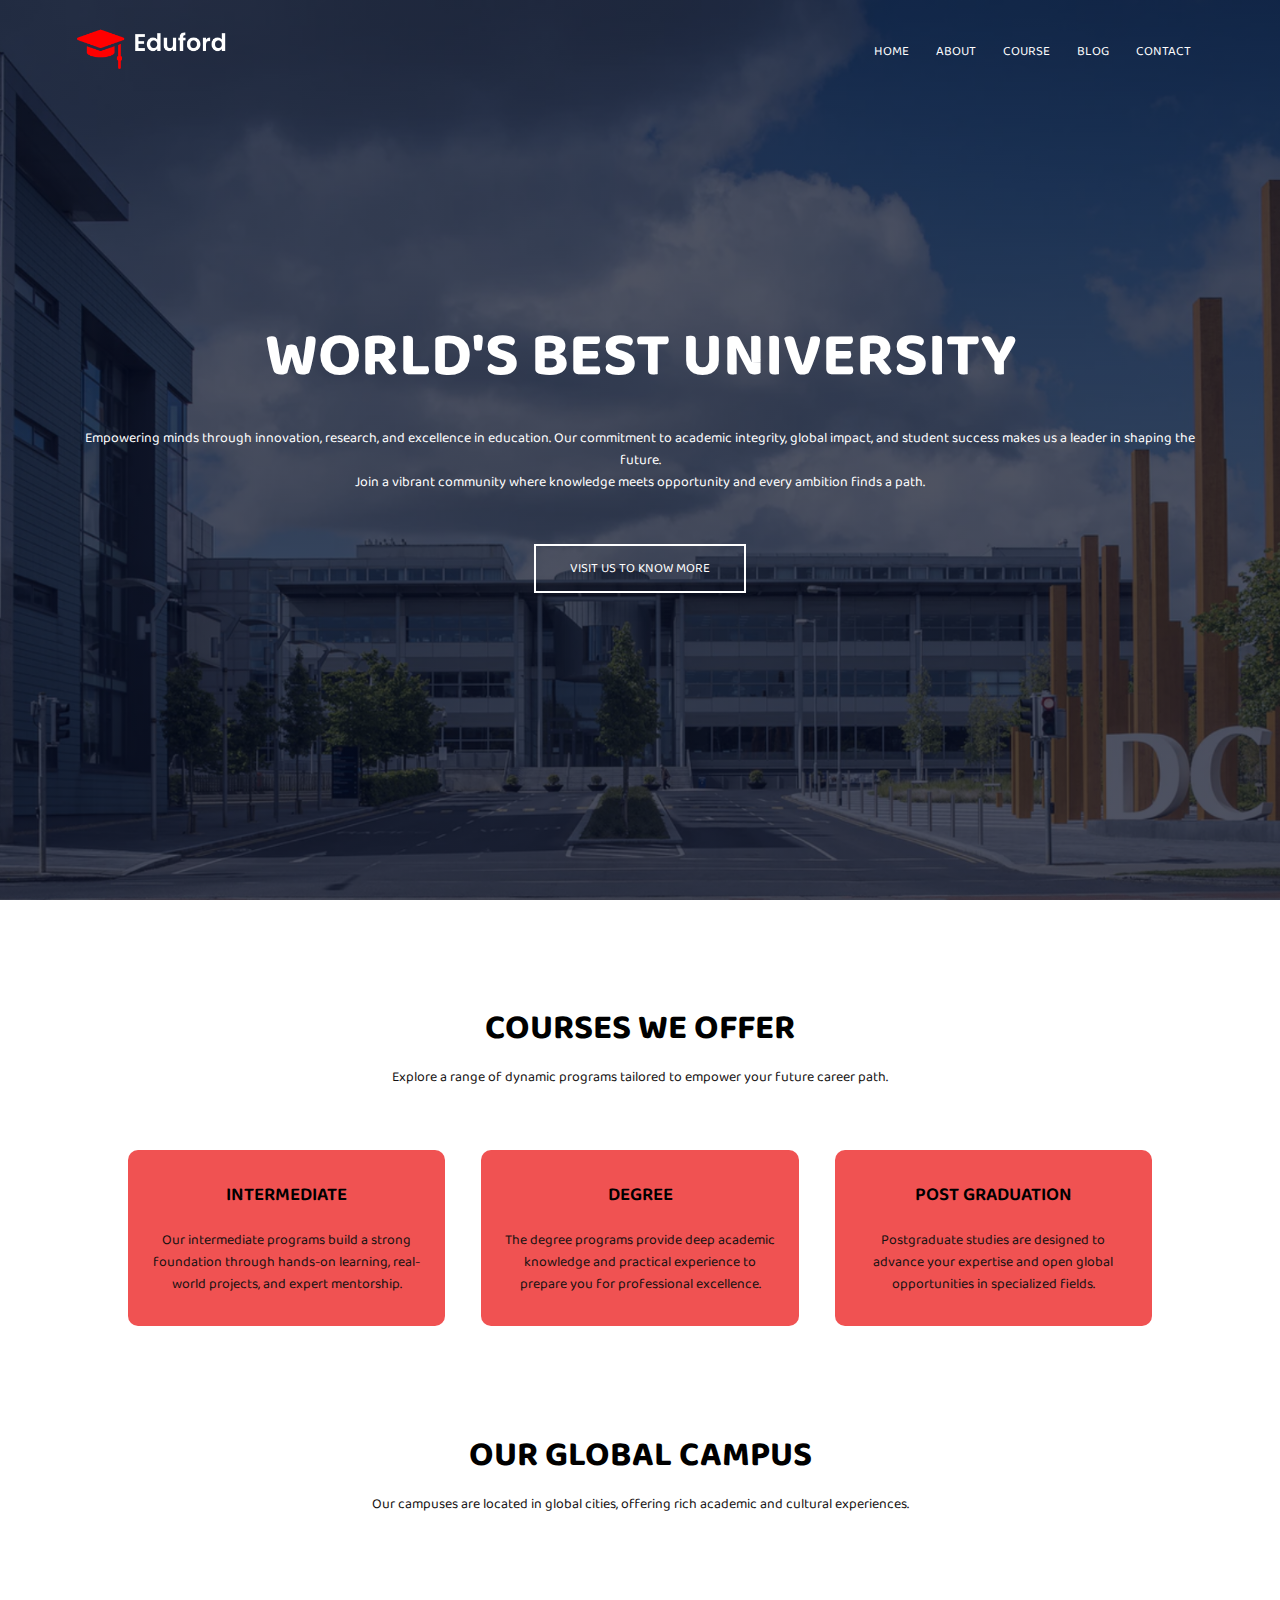
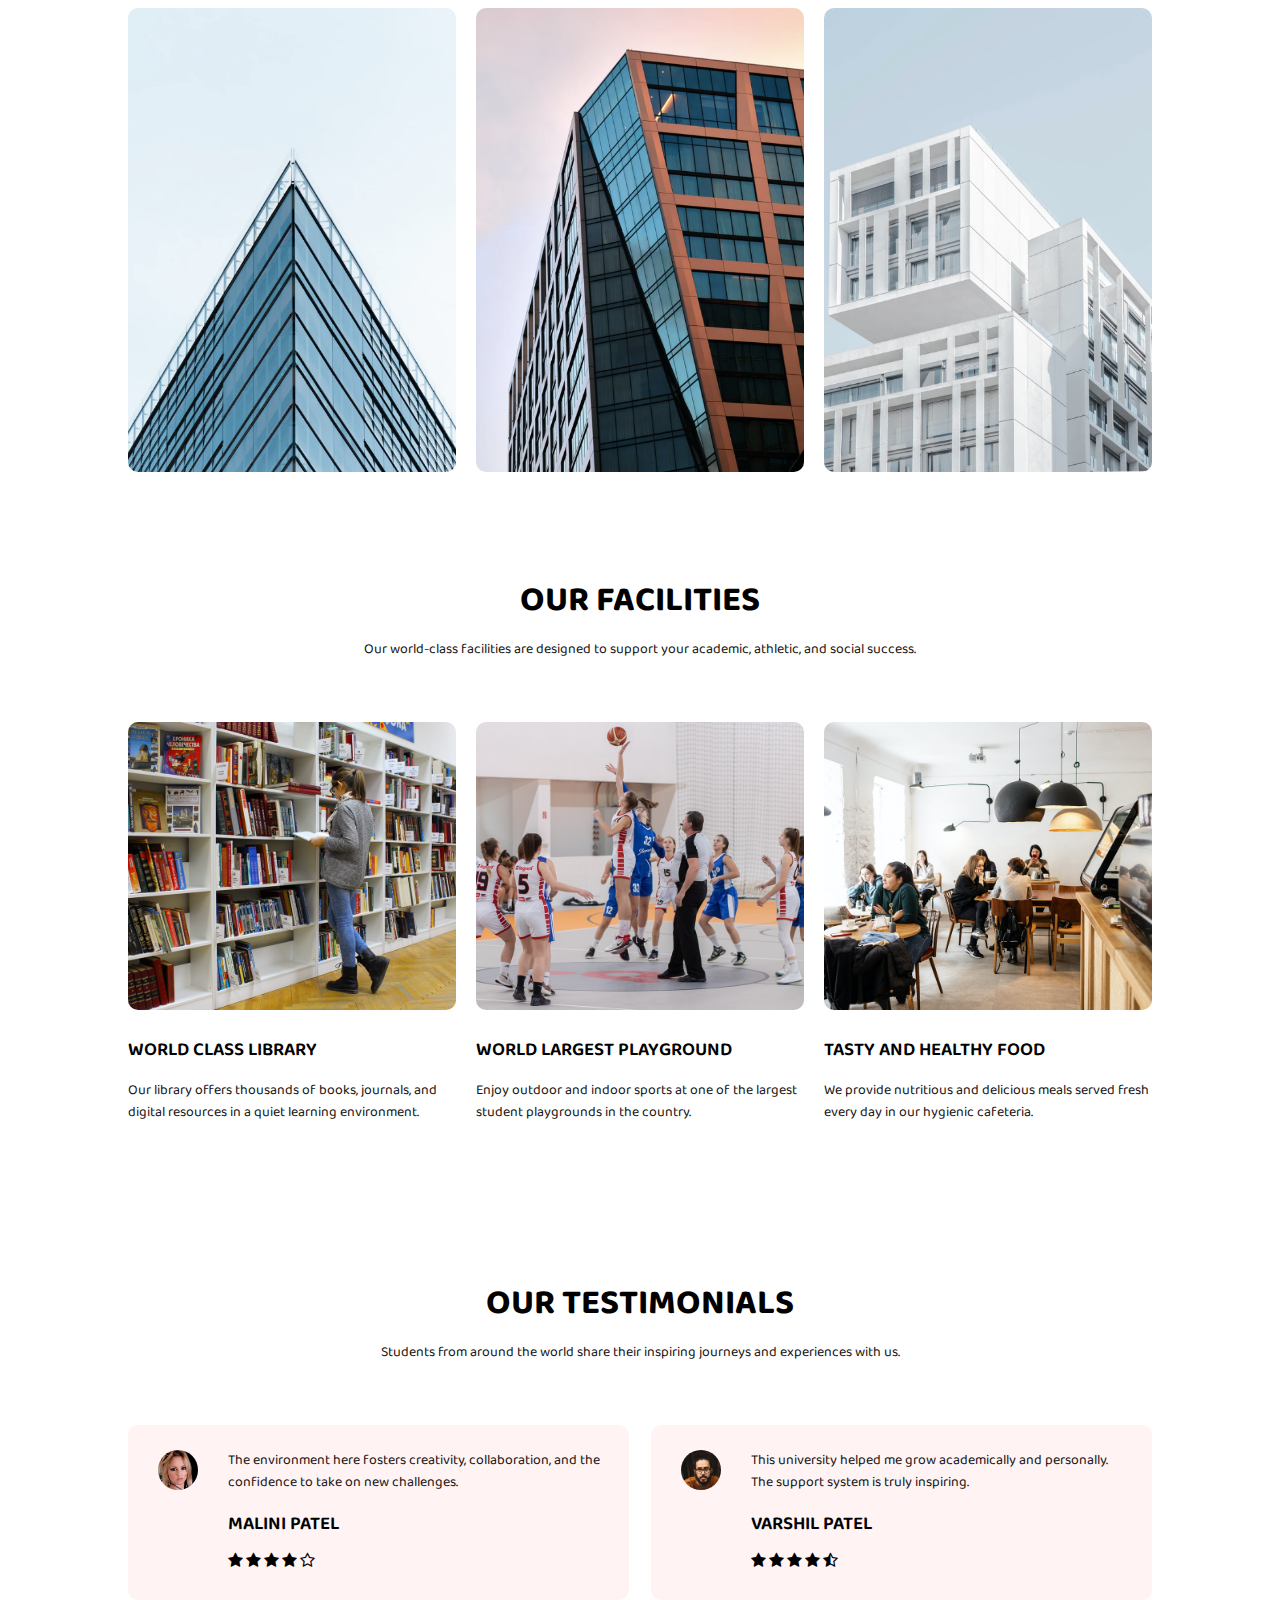
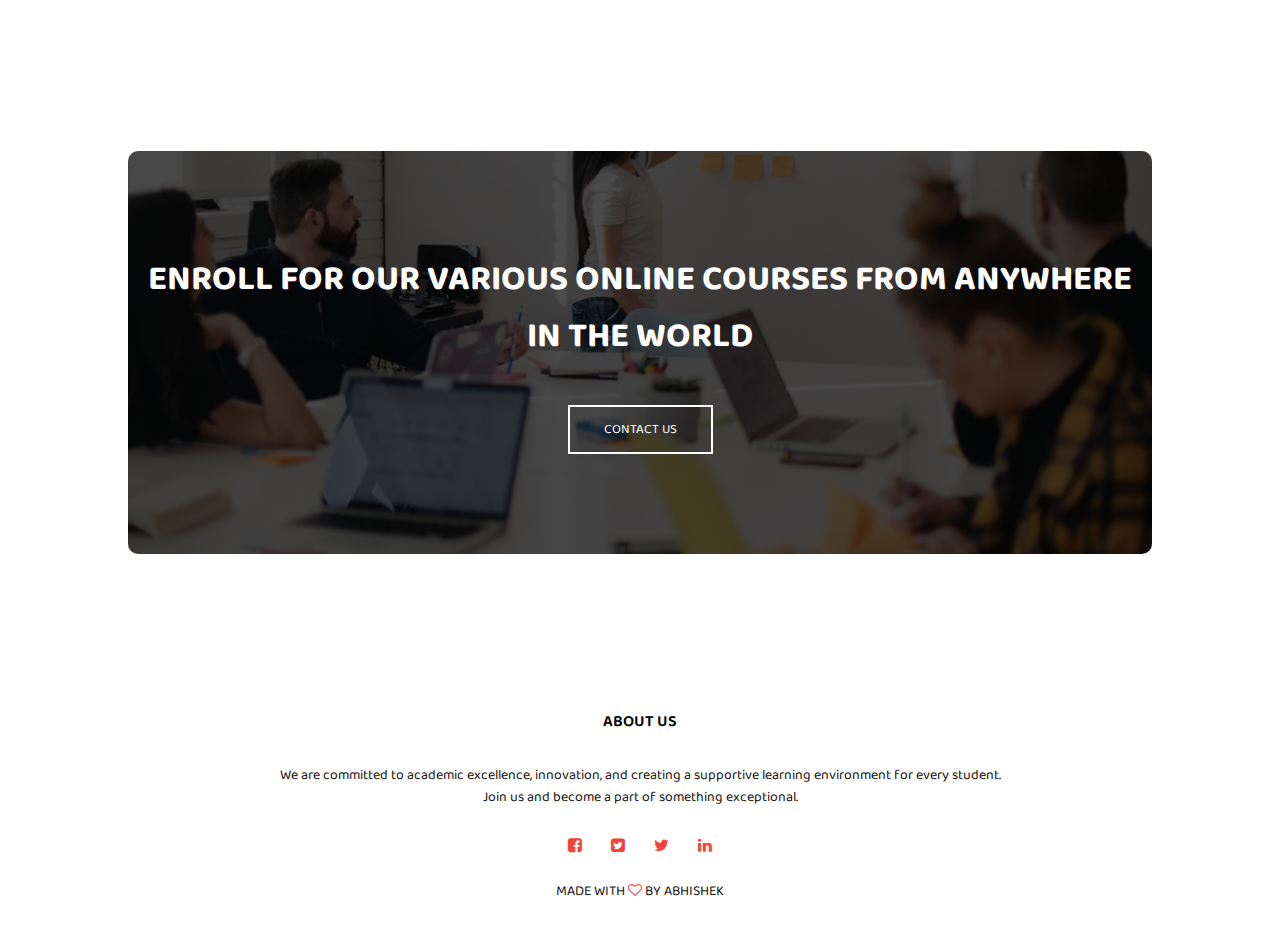
<file: abhi1st/index.html>
<!DOCTYPE html>
<html lang="en">

<head>
    <meta charset="UTF-8">
    <meta http-equiv="X-UA-Compatible" content="IE=edge">
    <meta name="viewport" content="width=device-width, initial-scale=1.0">
    <title>UNIVERSITY</title>
    <link rel="stylesheet" href="style.css">
    <!-- this is to add font style -->
    <link rel="preconnect" href="https://fonts.googleapis.com">
    <link rel="preconnect" href="https://fonts.gstatic.com" crossorigin>
    <link href="https://fonts.googleapis.com/css2?family=Baloo+Bhai+2&display=swap" rel="stylesheet">
    <!-- this is to add different icons like stars -->
    <link rel="stylesheet" href="https://stackpath.bootstrapcdn.com/font-awesome/4.7.0/css/font-awesome.min.css">
</head>

<body>
    <section class="header">
        <nav>
            <a href="index.html" alt="logo"><img src="images/logo.png" alt="logo"></a>
            <div class="nav-links" id="navLinks">
                <i class="fa fa-times" onclick="hideMenu"></i>
                <ul>
                    <li><a href="index.html">HOME</a></li>
                    <li><a href="about.html">ABOUT</a></li>
                    <li><a href="course.html">COURSE</a></li>
                    <li><a href="blog.html">BLOG</a></li>
                    <li><a href="contact.html">CONTACT</a></li>
                </ul>
            </div>
            <i class="fa fa-arrow-left" onclick="showMenu"></i>
        </nav>

        <div class="text-box">
            <h1>WORLD'S BEST UNIVERSITY</h1>
            <p>Empowering minds through innovation, research, and excellence in education. Our commitment to academic integrity, global impact, and student success makes us a leader in shaping the future. <br> Join a vibrant community where knowledge meets opportunity and every ambition finds a path.</p>
            <a href="" class="herobtn">VISIT US TO KNOW MORE</a>
        </div>
    </section>

    <!-- courses -->
    <section class="course">
        <h1>COURSES WE OFFER</h1>
        <p>Explore a range of dynamic programs tailored to empower your future career path.</p>

        <div class="row">
            <div class="course-col">
                <h3>INTERMEDIATE</h3>
                <p>Our intermediate programs build a strong foundation through hands-on learning, real-world projects, and expert mentorship.</p>
            </div>
            <div class="course-col">
                <h3>DEGREE</h3>
                <p>The degree programs provide deep academic knowledge and practical experience to prepare you for professional excellence.</p>
            </div>
            <div class="course-col">
                <h3>POST GRADUATION</h3>
                <p>Postgraduate studies are designed to advance your expertise and open global opportunities in specialized fields.</p>
            </div>
        </div>
    </section>

    <!-- CAMPUS -->
    <section class="campus">
        <h1>OUR GLOBAL CAMPUS</h1>
        <p>Our campuses are located in global cities, offering rich academic and cultural experiences.</p>

        <div class="row">
            <div class="campus-col">
                <img src="images/london.png" alt="LONDON">
                <div class="layer">
                    <h3>LONDON</h3>
                </div>
            </div>
            <div class="campus-col">
                <img src="images/newyork.png" alt="NEW YORK">
                <div class="layer">
                    <h3>NEW YORK</h3>
                </div>
            </div>
            <div class="campus-col">
                <img src="images/washington.png" alt="WASHINGTON">
                <div class="layer">
                    <h3>WASHINGTON</h3>
                </div>
            </div>
        </div>
    </section>

    <!-- FACILITIES -->
    <section class="facilities">
        <h1>OUR FACILITIES</h1>
        <p>Our world-class facilities are designed to support your academic, athletic, and social success.</p>

        <div class="row">
            <div class="facilities-col">
                <img src="images/library.png" alt="">
                <h3>WORLD CLASS LIBRARY</h3>
                <p>Our library offers thousands of books, journals, and digital resources in a quiet learning environment.</p>
            </div>
            <div class="facilities-col">
                <img src="images/basketball.png" alt="">
                <h3>WORLD LARGEST PLAYGROUND</h3>
                <p>Enjoy outdoor and indoor sports at one of the largest student playgrounds in the country.</p>
            </div>
            <div class="facilities-col">
                <img src="images/cafeteria.png" alt="">
                <h3>TASTY AND HEALTHY FOOD</h3>
                <p>We provide nutritious and delicious meals served fresh every day in our hygienic cafeteria.</p>
            </div>
        </div>
    </section>

    <!-- TESTIMONIALS -->
    <section class="test">
        <h1>OUR TESTIMONIALS</h1>
        <p>Students from around the world share their inspiring journeys and experiences with us.</p>

        <div class="row">
            <div class="test-col">
                <img src="images/user1.jpg" alt="">
                <div>
                    <p>The environment here fosters creativity, collaboration, and the confidence to take on new challenges.</p>
                    <h3>MALINI PATEL</h3>
                    <i class="fa fa-star"></i>
                    <i class="fa fa-star"></i>
                    <i class="fa fa-star"></i>
                    <i class="fa fa-star"></i>
                    <i class="fa fa-star-o"></i>
                </div>
            </div>
            <div class="test-col">
                <img src="images/user2.jpg" alt="">
                <div>
                    <p>This university helped me grow academically and personally. The support system is truly inspiring.</p>
                    <h3>VARSHIL PATEL</h3>
                    <i class="fa fa-star"></i>
                    <i class="fa fa-star"></i>
                    <i class="fa fa-star"></i>
                    <i class="fa fa-star"></i>
                    <i class="fa fa-star-half-o"></i>
                </div>
            </div>
        </div>
    </section>

    <!-- CALL TO ACTION -->
    <section class="cta">
        <h1>ENROLL FOR OUR VARIOUS ONLINE COURSES FROM ANYWHERE IN THE WORLD</h1>
        <a href="" class="herobtn">CONTACT US</a>
    </section>

    <!-- FOOTER -->
    <section class="footer">
        <h4>ABOUT US</h4>
        <p>We are committed to academic excellence, innovation, and creating a supportive learning environment for every student.<br> Join us and become a part of something exceptional.</p>

        <div class="icons">
            <i class="fa fa-facebook-square"></i>
            <i class="fa fa-twitter-square"></i>
            <i class="fa fa-twitter"></i>
            <i class="fa fa-linkedin"></i>
        </div>
        <p>MADE WITH <i class="fa fa-heart-o"></i> BY ABHISHEK</p>
    </section>

    <!-- JavaScript for toggle menu -->
    <script>
        var navLinks = document.getElementById("navLinks");
        function showMenu() {
            navLinks.style.right = "0";
        }
        function hideMenu() {
            navLinks.style.right = "-200px";
        }
    </script>
</body>

</html>
</file>
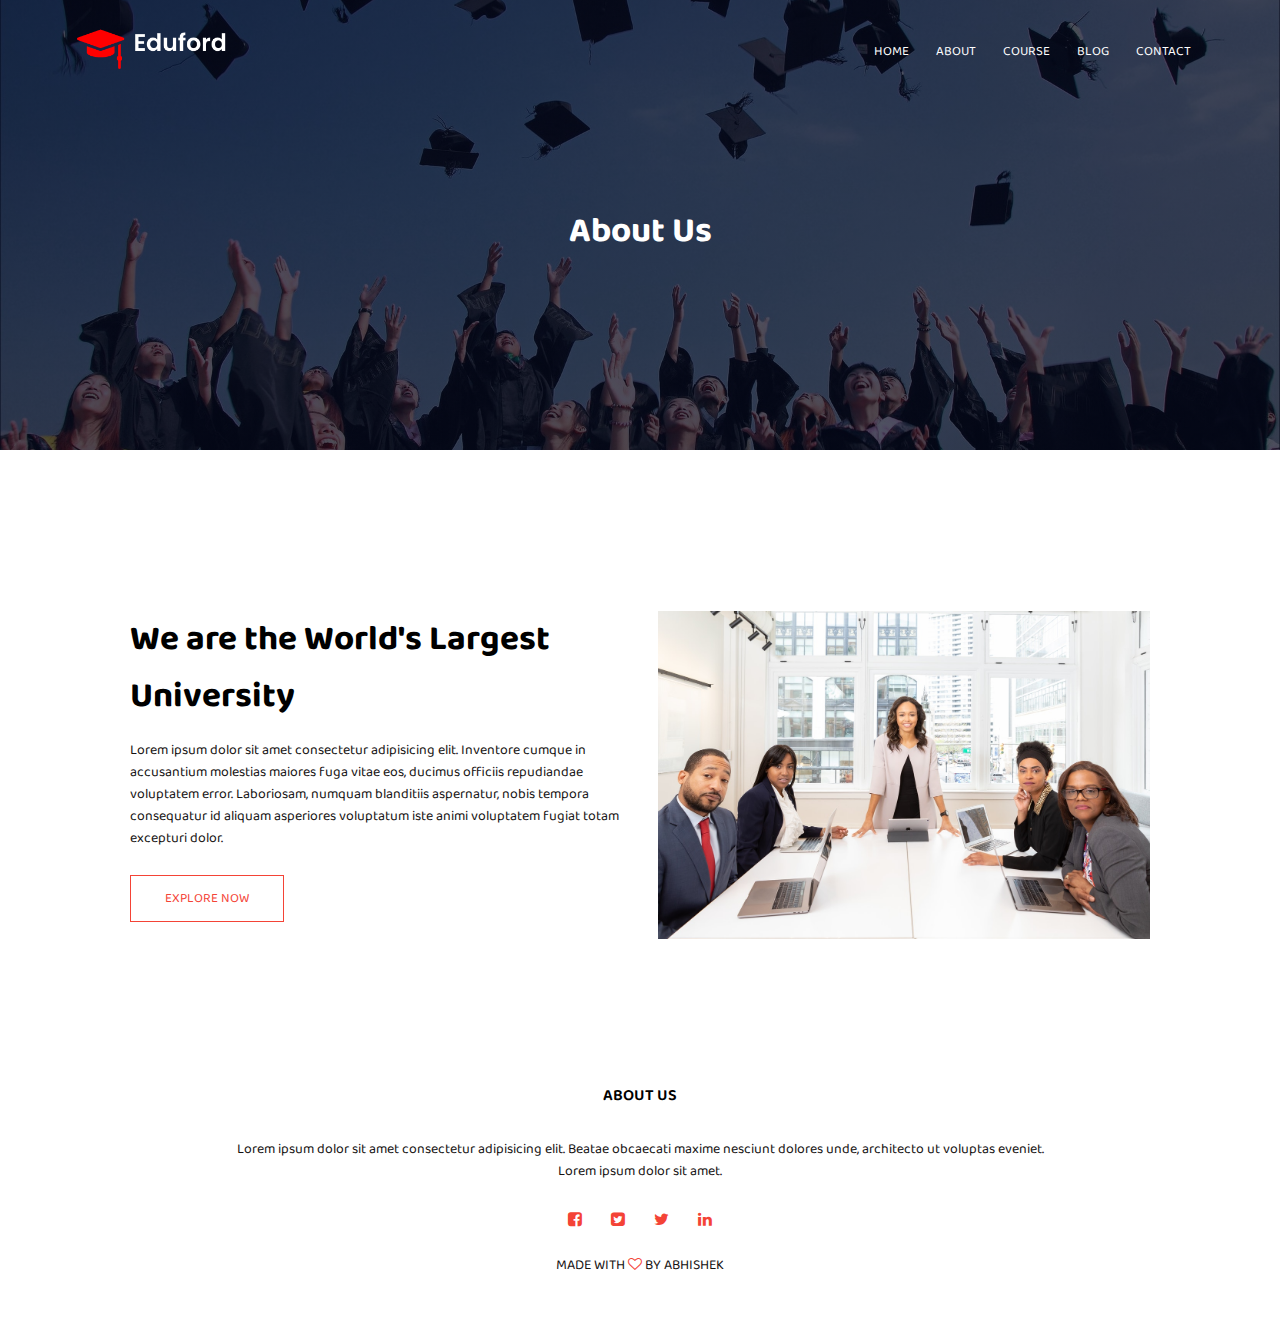
<file: abhi1st/about.html>
<!DOCTYPE html>
<html lang="en">
<head>
    <meta charset="UTF-8">
    <meta http-equiv="X-UA-Compatible" content="IE=edge">
    <meta name="viewport" content="width=device-width, initial-scale=1.0">
    <title>About Us - UNIVERSTITY</title>
    <link rel="stylesheet" href="style.css">
    <link rel="preconnect" href="https://fonts.googleapis.com">
    <link rel="preconnect" href="https://fonts.gstatic.com" crossorigin>
    <link href="https://fonts.googleapis.com/css2?family=Baloo+Bhai+2&display=swap" rel="stylesheet">
    <link rel="stylesheet" href="https://stackpath.bootstrapcdn.com/font-awesome/4.7.0/css/font-awesome.min.css">
</head>
<body>
    <section class="sub-header">
        <nav>
            <a href="index.html" alt="logo"><img src="images/logo.png" alt="logo"></a>
            <div class="nav-links" id="navLinks">
                <i class="fa fa-times" onclick="hideMenu()"></i>
                <ul>
                    <li><a href="index.html">HOME</a></li>
                    <li><a href="about.html">ABOUT</a></li>
                    <li><a href="course.html">COURSE</a></li>
                    <li><a href="blog.html">BLOG</a></li>
                    <li><a href="contact.html">CONTACT</a></li>
                </ul>
            </div>
            <i class="fa fa-arrow-left" onclick="showMenu()"></i>
        </nav>
        <h1>About Us</h1>
    </section>

    <section class="about-us">
        <div class="row">
            <div class="about-col">
                <h1>We are the World's Largest University</h1>
                <p>Lorem ipsum dolor sit amet consectetur adipisicing elit. Inventore cumque in accusantium molestias maiores fuga vitae eos, ducimus officiis repudiandae voluptatem error. Laboriosam, numquam blanditiis aspernatur, nobis tempora consequatur id aliquam asperiores voluptatum iste animi voluptatem fugiat totam excepturi dolor.</p>
                <a href="" class="herobtn red-btn">EXPLORE NOW</a>
            </div>
            <div class="about-col">
                <img src="images/about.jpg" alt="About Us">
            </div>
        </div>
    </section>

    <section class="footer">
        <h4>ABOUT US</h4>
        <p>Lorem ipsum dolor sit amet consectetur adipisicing elit. Beatae obcaecati maxime nesciunt dolores unde, architecto ut voluptas eveniet.<br> Lorem ipsum dolor sit amet.</p>
        <div class="icons">
            <i class="fa fa-facebook-square"></i>
            <i class="fa fa-twitter-square"></i>
            <i class="fa fa-twitter"></i>
            <i class="fa fa-linkedin"></i>
        </div>
        <p>MADE WITH <i class="fa fa-heart-o"></i> BY ABHISHEK</p>
    </section>

    <script>
        var navLinks = document.getElementById("navLinks");
        function showMenu() {
            navLinks.style.right = "0";
        }
        function hideMenu() {
            navLinks.style.right = "-200px";
        }
    </script>
</body>
</html>
</file>
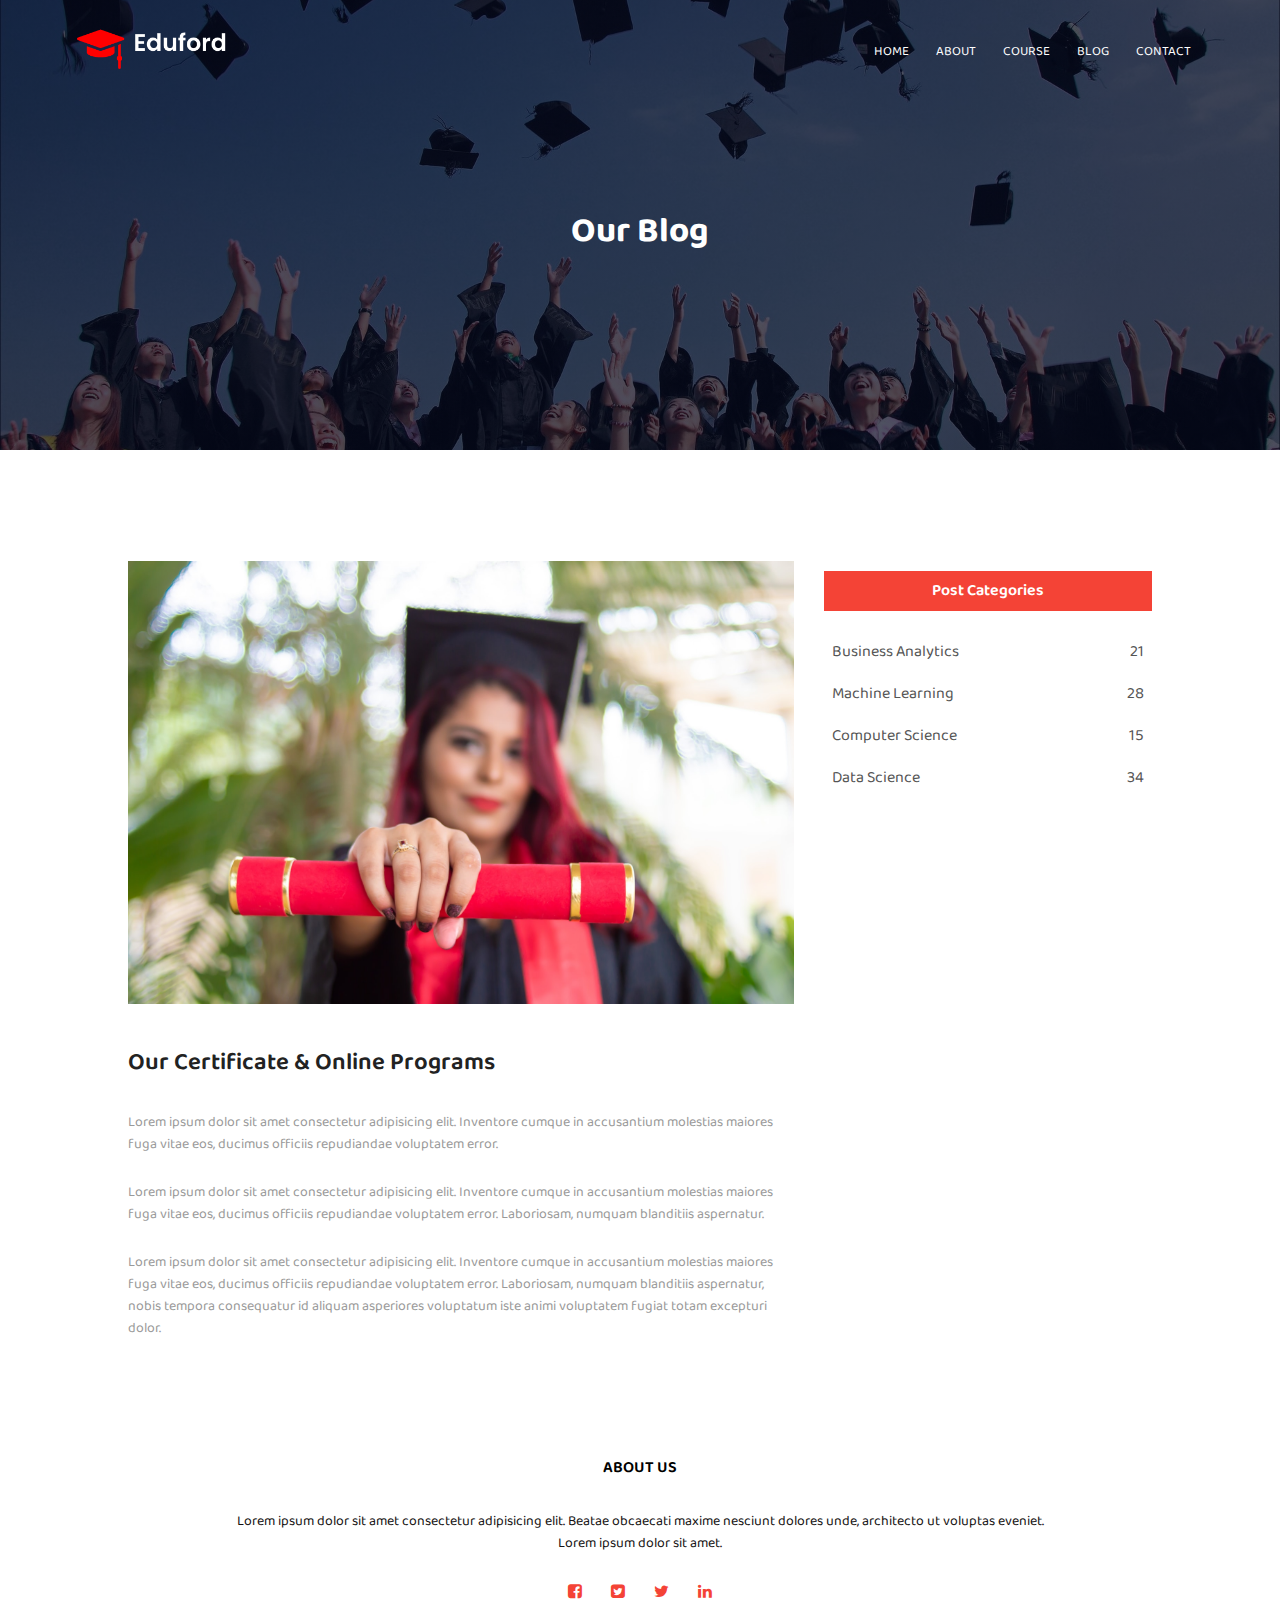
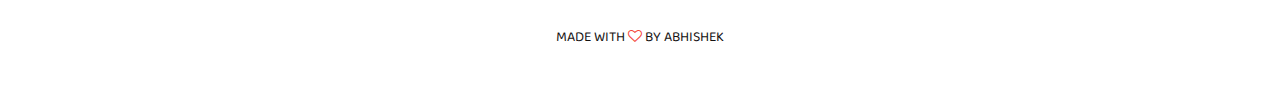
<file: abhi1st/blog.html>
<!DOCTYPE html>
<html lang="en">
<head>
    <meta charset="UTF-8">
    <meta http-equiv="X-UA-Compatible" content="IE=edge">
    <meta name="viewport" content="width=device-width, initial-scale=1.0">
    <title>Blog - UNIVERSTITY</title>
    <link rel="stylesheet" href="style.css">
    <link rel="preconnect" href="https://fonts.googleapis.com">
    <link rel="preconnect" href="https://fonts.gstatic.com" crossorigin>
    <link href="https://fonts.googleapis.com/css2?family=Baloo+Bhai+2&display=swap" rel="stylesheet">
    <link rel="stylesheet" href="https://stackpath.bootstrapcdn.com/font-awesome/4.7.0/css/font-awesome.min.css">
</head>
<body>
    <section class="sub-header">
        <nav>
            <a href="index.html" alt="logo"><img src="images/logo.png" alt="logo"></a>
            <div class="nav-links" id="navLinks">
                <i class="fa fa-times" onclick="hideMenu()"></i>
                <ul>
                    <li><a href="index.html">HOME</a></li>
                    <li><a href="about.html">ABOUT</a></li>
                    <li><a href="course.html">COURSE</a></li>
                    <li><a href="blog.html">BLOG</a></li>
                    <li><a href="contact.html">CONTACT</a></li>
                </ul>
            </div>
            <i class="fa fa-arrow-left" onclick="showMenu()"></i>
        </nav>
        <h1>Our Blog</h1>
    </section>

    <section class="blog-content">
        <div class="row">
            <div class="blog-left">
                <img src="images/certificate.jpg" alt="Certificate">
                <h2>Our Certificate & Online Programs</h2>
                <p>Lorem ipsum dolor sit amet consectetur adipisicing elit. Inventore cumque in accusantium molestias maiores fuga vitae eos, ducimus officiis repudiandae voluptatem error.</p>
                <br>
                <p>Lorem ipsum dolor sit amet consectetur adipisicing elit. Inventore cumque in accusantium molestias maiores fuga vitae eos, ducimus officiis repudiandae voluptatem error. Laboriosam, numquam blanditiis aspernatur.</p>
                <br>
                <p>Lorem ipsum dolor sit amet consectetur adipisicing elit. Inventore cumque in accusantium molestias maiores fuga vitae eos, ducimus officiis repudiandae voluptatem error. Laboriosam, numquam blanditiis aspernatur, nobis tempora consequatur id aliquam asperiores voluptatum iste animi voluptatem fugiat totam excepturi dolor.</p>
            </div>
            <div class="blog-right">
                <h3>Post Categories</h3>
                <div>
                    <span>Business Analytics</span>
                    <span>21</span>
                </div>
                <div>
                    <span>Machine Learning</span>
                    <span>28</span>
                </div>
                <div>
                    <span>Computer Science</span>
                    <span>15</span>
                </div>
                <div>
                    <span>Data Science</span>
                    <span>34</span>
                </div>
            </div>
        </div>
    </section>

    <section class="footer">
        <h4>ABOUT US</h4>
        <p>Lorem ipsum dolor sit amet consectetur adipisicing elit. Beatae obcaecati maxime nesciunt dolores unde, architecto ut voluptas eveniet.<br> Lorem ipsum dolor sit amet.</p>
        <div class="icons">
            <i class="fa fa-facebook-square"></i>
            <i class="fa fa-twitter-square"></i>
            <i class="fa fa-twitter"></i>
            <i class="fa fa-linkedin"></i>
        </div>
        <p>MADE WITH <i class="fa fa-heart-o"></i> BY ABHISHEK</p>
    </section>

    <script>
        var navLinks = document.getElementById("navLinks");
        function showMenu() {
            navLinks.style.right = "0";
        }
        function hideMenu() {
            navLinks.style.right = "-200px";
        }
    </script>
</body>
</html>
</file>
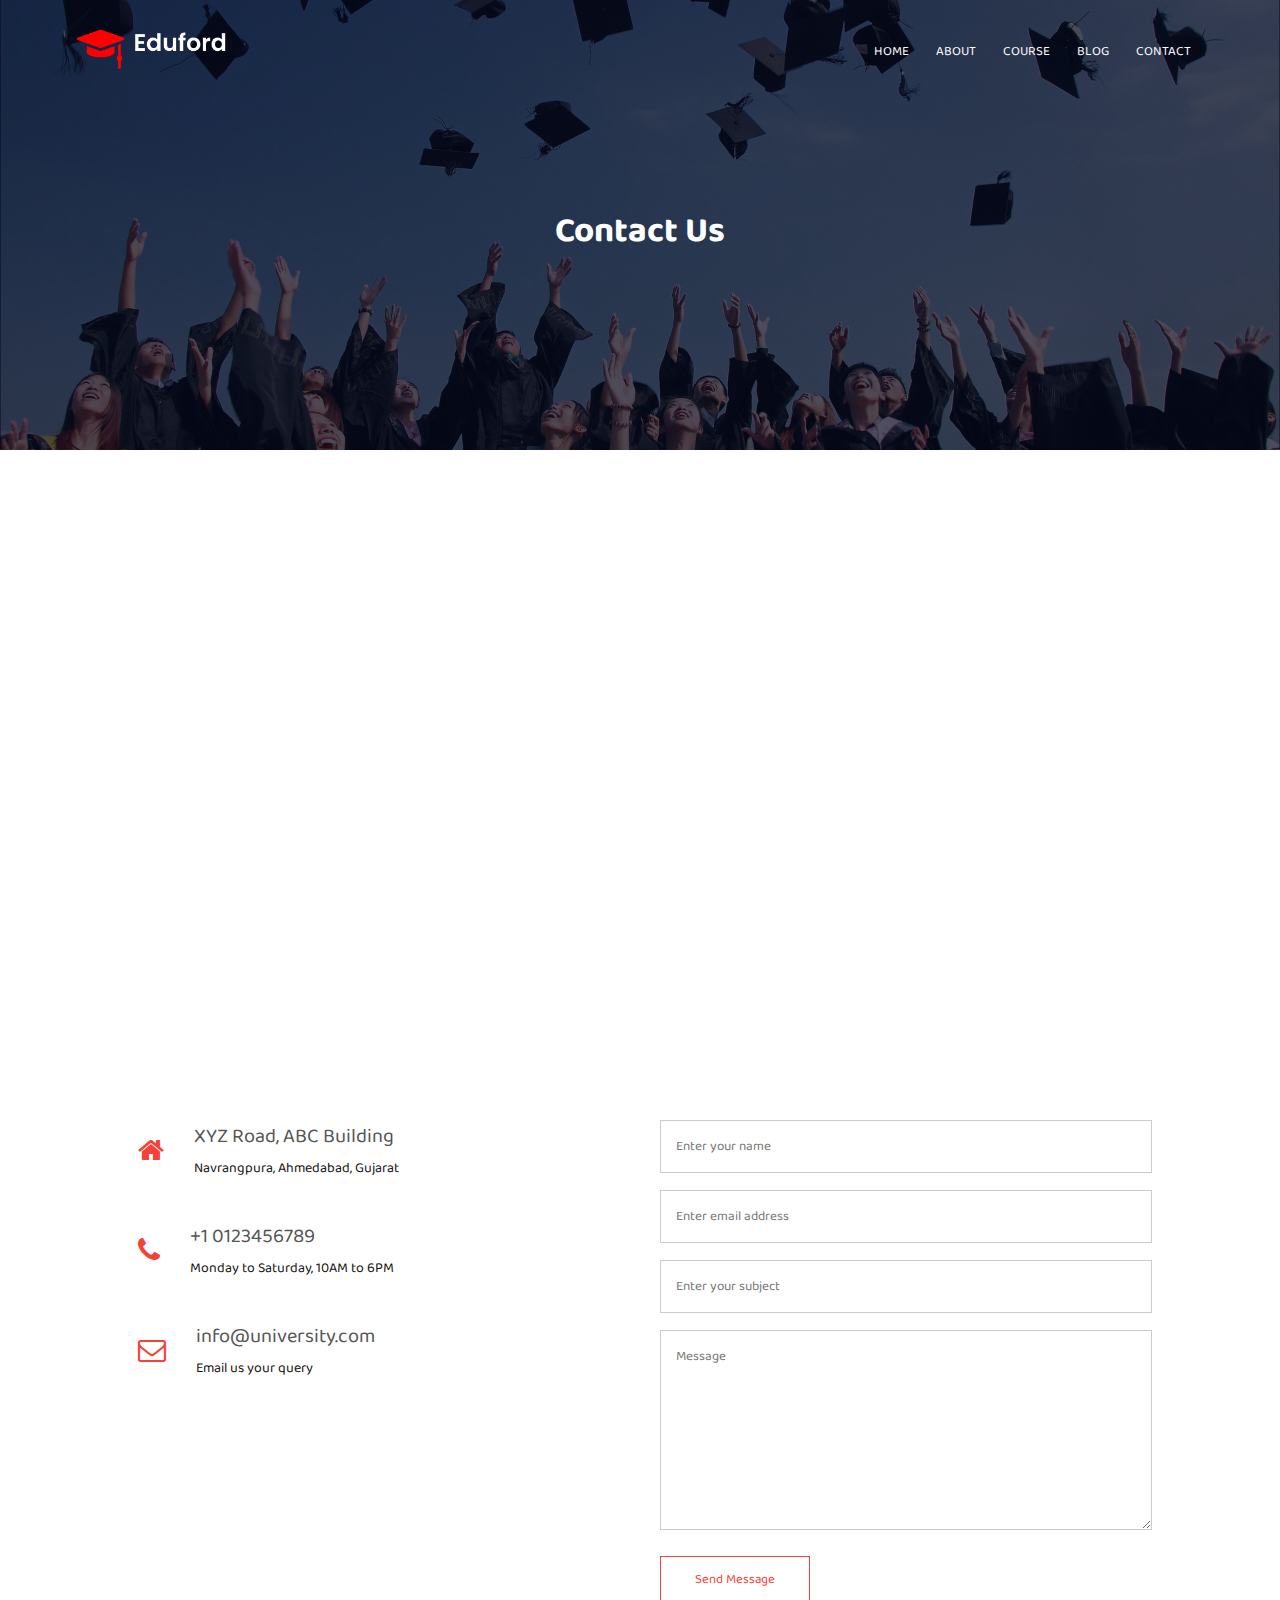
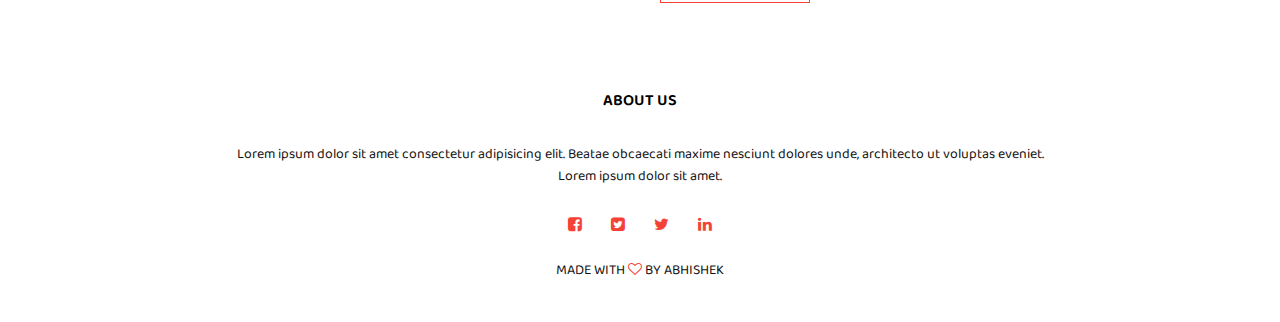
<file: abhi1st/contact.html>
<!DOCTYPE html>
<html lang="en">
<head>
    <meta charset="UTF-8">
    <meta http-equiv="X-UA-Compatible" content="IE=edge">
    <meta name="viewport" content="width=device-width, initial-scale=1.0">
    <title>Contact Us - UNIVERSTITY</title>
    <link rel="stylesheet" href="style.css">
    <link rel="preconnect" href="https://fonts.googleapis.com">
    <link rel="preconnect" href="https://fonts.gstatic.com" crossorigin>
    <link href="https://fonts.googleapis.com/css2?family=Baloo+Bhai+2&display=swap" rel="stylesheet">
    <link rel="stylesheet" href="https://stackpath.bootstrapcdn.com/font-awesome/4.7.0/css/font-awesome.min.css">
</head>
<body>
    <section class="sub-header">
        <nav>
            <a href="index.html" alt="logo"><img src="images/logo.png" alt="logo"></a>
            <div class="nav-links" id="navLinks">
                <i class="fa fa-times" onclick="hideMenu()"></i>
                <ul>
                    <li><a href="index.html">HOME</a></li>
                    <li><a href="about.html">ABOUT</a></li>
                    <li><a href="course.html">COURSE</a></li>
                    <li><a href="blog.html">BLOG</a></li>
                    <li><a href="contact.html">CONTACT</a></li>
                </ul>
            </div>
            <i class="fa fa-arrow-left" onclick="showMenu()"></i>
        </nav>
        <h1>Contact Us</h1>
    </section>

    <section class="location">
        <iframe src="https://www.google.com/maps/embed?pb=!1m18!1m12!1m3!1d3671.939666829574!2d72.54253931496815!3d23.025726984951802!2m3!1f0!2f0!3f0!3m2!1i1024!2i768!4f13.1!3m3!1m2!1s0x395e84f521640d4b%3A0x6f6b1bc5bcaa1e0f!2sNavrangpura%2C%20Ahmedabad%2C%20Gujarat%20380009!5e0!3m2!1sen!2sin!4v1645446071561!5m2!1sen!2sin" width="600" height="450" style="border:0;" allowfullscreen="" loading="lazy"></iframe>
    </section>

    <section class="contact-us">
        <div class="row">
            <div class="contact-col">
                <div>
                    <i class="fa fa-home"></i>
                    <span>
                        <h5>XYZ Road, ABC Building</h5>
                        <p>Navrangpura, Ahmedabad, Gujarat</p>
                    </span>
                </div>
                <div>
                    <i class="fa fa-phone"></i>
                    <span>
                        <h5>+1 0123456789</h5>
                        <p>Monday to Saturday, 10AM to 6PM</p>
                    </span>
                </div>
                <div>
                    <i class="fa fa-envelope-o"></i>
                    <span>
                        <h5>info@university.com</h5>
                        <p>Email us your query</p>
                    </span>
                </div>
            </div>
            <div class="contact-col">
                <form action="">
                    <input type="text" placeholder="Enter your name" required>
                    <input type="email" placeholder="Enter email address" required>
                    <input type="text" placeholder="Enter your subject" required>
                    <textarea rows="8" placeholder="Message" required></textarea>
                    <button type="submit" class="herobtn red-btn">Send Message</button>
                </form>
            </div>
        </div>
    </section>

    <section class="footer">
        <h4>ABOUT US</h4>
        <p>Lorem ipsum dolor sit amet consectetur adipisicing elit. Beatae obcaecati maxime nesciunt dolores unde, architecto ut voluptas eveniet.<br> Lorem ipsum dolor sit amet.</p>
        <div class="icons">
            <i class="fa fa-facebook-square"></i>
            <i class="fa fa-twitter-square"></i>
            <i class="fa fa-twitter"></i>
            <i class="fa fa-linkedin"></i>
        </div>
        <p>MADE WITH <i class="fa fa-heart-o"></i> BY ABHISHEK</p>
    </section>

    <script>
        var navLinks = document.getElementById("navLinks");
        function showMenu() {
            navLinks.style.right = "0";
        }
        function hideMenu() {
            navLinks.style.right = "-200px";
        }
    </script>
</body>
</html>
</file>
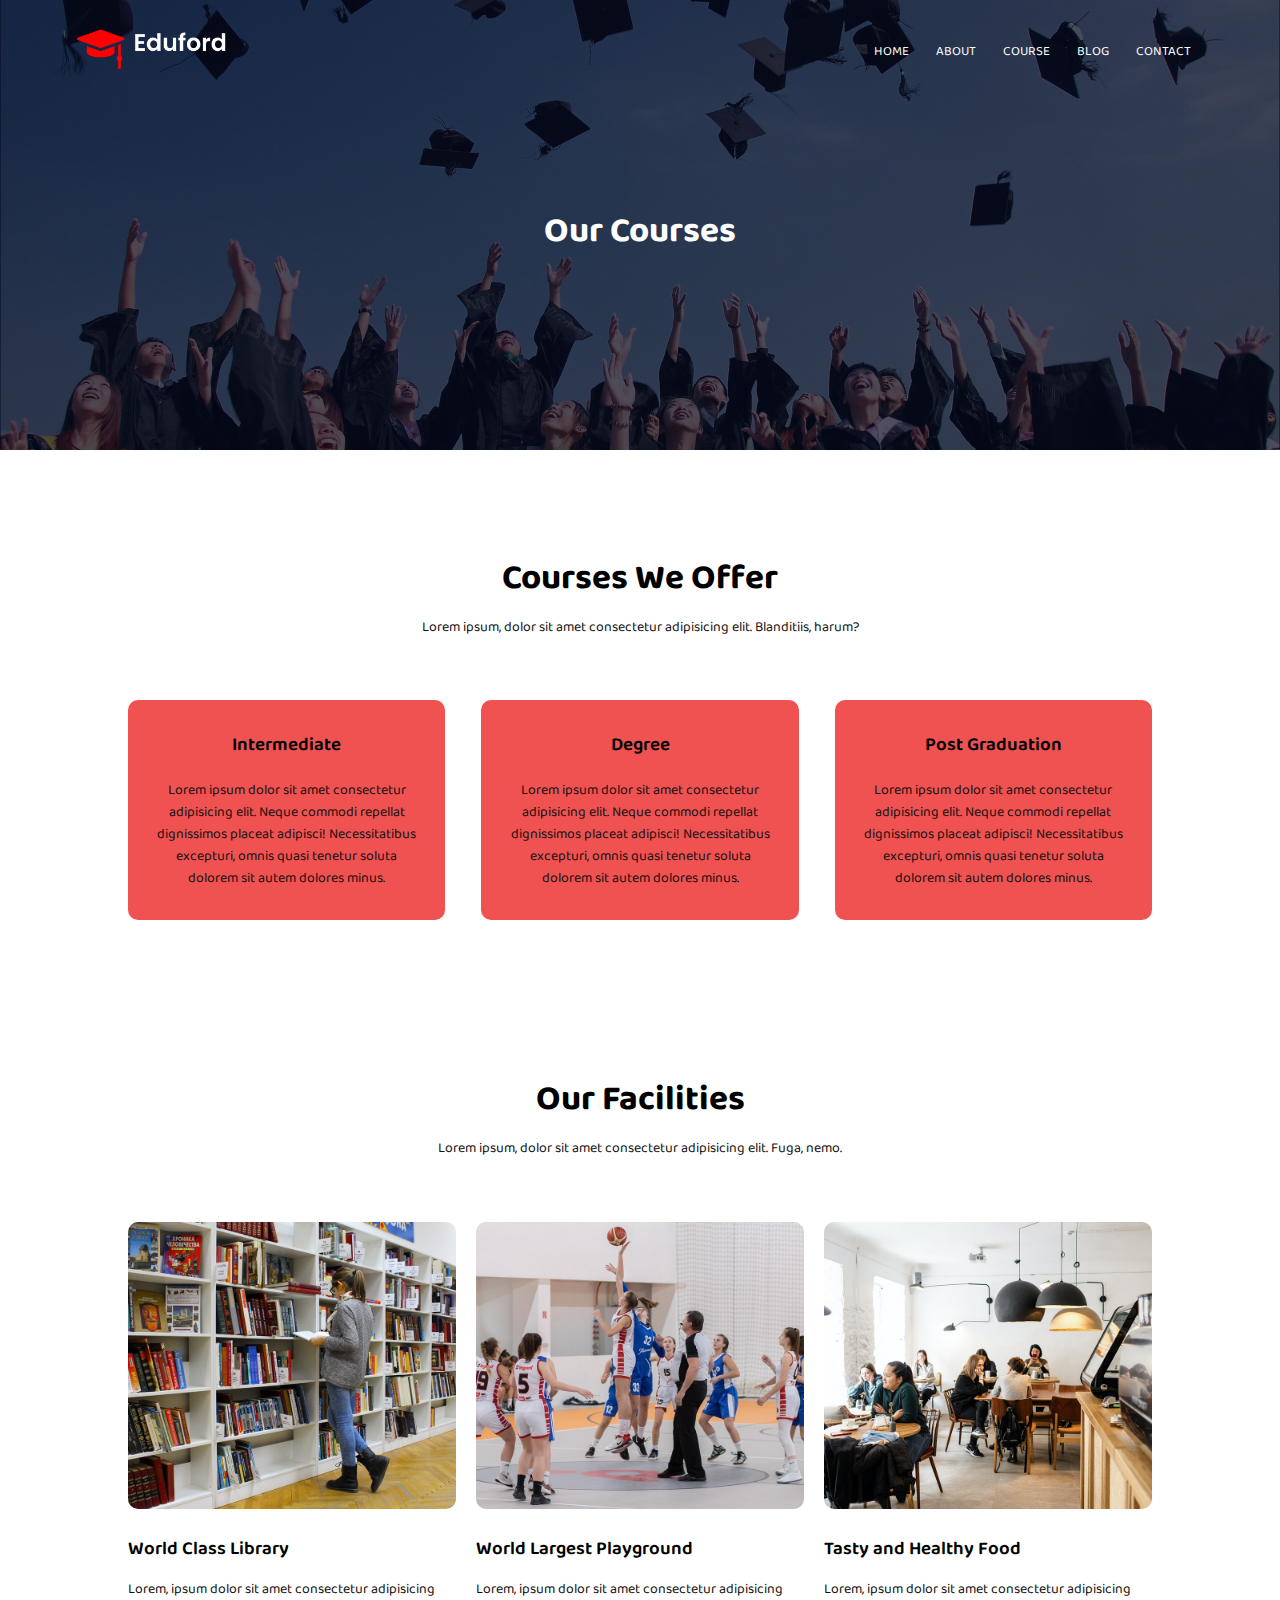
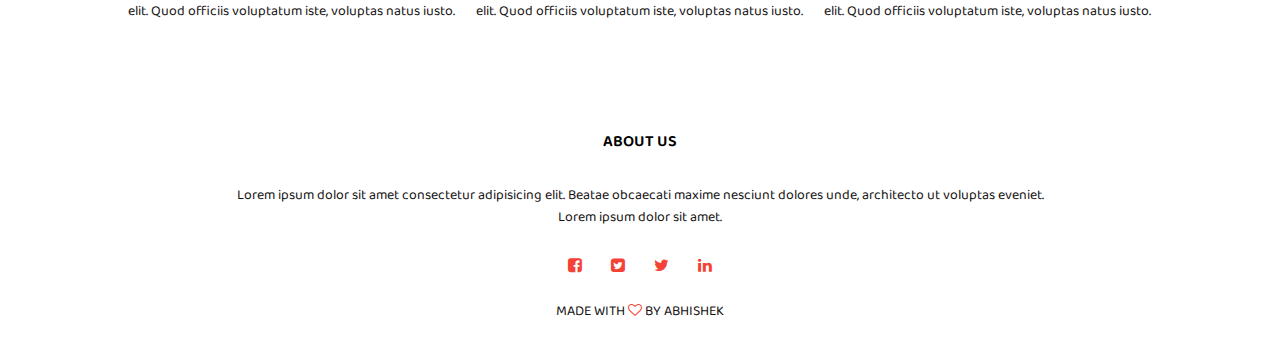
<file: abhi1st/course.html>
<!DOCTYPE html>
<html lang="en">
<head>
    <meta charset="UTF-8">
    <meta http-equiv="X-UA-Compatible" content="IE=edge">
    <meta name="viewport" content="width=device-width, initial-scale=1.0">
    <title>Courses - UNIVERSTITY</title>
    <link rel="stylesheet" href="style.css">
    <link rel="preconnect" href="https://fonts.googleapis.com">
    <link rel="preconnect" href="https://fonts.gstatic.com" crossorigin>
    <link href="https://fonts.googleapis.com/css2?family=Baloo+Bhai+2&display=swap" rel="stylesheet">
    <link rel="stylesheet" href="https://stackpath.bootstrapcdn.com/font-awesome/4.7.0/css/font-awesome.min.css">
</head>
<body>
    <section class="sub-header">
        <nav>
            <a href="index.html" alt="logo"><img src="images/logo.png" alt="logo"></a>
            <div class="nav-links" id="navLinks">
                <i class="fa fa-times" onclick="hideMenu()"></i>
                <ul>
                    <li><a href="index.html">HOME</a></li>
                    <li><a href="about.html">ABOUT</a></li>
                    <li><a href="course.html">COURSE</a></li>
                    <li><a href="blog.html">BLOG</a></li>
                    <li><a href="contact.html">CONTACT</a></li>
                </ul>
            </div>
            <i class="fa fa-arrow-left" onclick="showMenu()"></i>
        </nav>
        <h1>Our Courses</h1>
    </section>

    <section class="course">
        <h1>Courses We Offer</h1>
        <p>Lorem ipsum, dolor sit amet consectetur adipisicing elit. Blanditiis, harum?</p>

        <div class="row">
            <div class="course-col">
                <h3>Intermediate</h3>
                <p>Lorem ipsum dolor sit amet consectetur adipisicing elit. Neque commodi repellat dignissimos placeat
                    adipisci! Necessitatibus excepturi, omnis quasi tenetur soluta dolorem sit autem dolores minus.</p>
            </div>
            <div class="course-col">
                <h3>Degree</h3>
                <p>Lorem ipsum dolor sit amet consectetur adipisicing elit. Neque commodi repellat dignissimos placeat
                    adipisci! Necessitatibus excepturi, omnis quasi tenetur soluta dolorem sit autem dolores minus.</p>
            </div>
            <div class="course-col">
                <h3>Post Graduation</h3>
                <p>Lorem ipsum dolor sit amet consectetur adipisicing elit. Neque commodi repellat dignissimos placeat
                    adipisci! Necessitatibus excepturi, omnis quasi tenetur soluta dolorem sit autem dolores minus.</p>
            </div>
        </div>
    </section>

    <section class="facilities">
        <h1>Our Facilities</h1>
        <p>Lorem ipsum, dolor sit amet consectetur adipisicing elit. Fuga, nemo.</p>

        <div class="row">
            <div class="facilities-col">
                <img src="images/library.png" alt="Library">
                <h3>World Class Library</h3>
                <p>Lorem, ipsum dolor sit amet consectetur adipisicing elit. Quod officiis voluptatum iste, voluptas
                    natus iusto.</p>
            </div>
            <div class="facilities-col">
                <img src="images/basketball.png" alt="Basketball Court">
                <h3>World Largest Playground</h3>
                <p>Lorem, ipsum dolor sit amet consectetur adipisicing elit. Quod officiis voluptatum iste, voluptas
                    natus iusto.</p>
            </div>
            <div class="facilities-col">
                <img src="images/cafeteria.png" alt="Cafeteria">
                <h3>Tasty and Healthy Food</h3>
                <p>Lorem, ipsum dolor sit amet consectetur adipisicing elit. Quod officiis voluptatum iste, voluptas
                    natus iusto.</p>
            </div>
        </div>
    </section>

    <section class="footer">
        <h4>ABOUT US</h4>
        <p>Lorem ipsum dolor sit amet consectetur adipisicing elit. Beatae obcaecati maxime nesciunt dolores unde, architecto ut voluptas eveniet.<br> Lorem ipsum dolor sit amet.</p>
        <div class="icons">
            <i class="fa fa-facebook-square"></i>
            <i class="fa fa-twitter-square"></i>
            <i class="fa fa-twitter"></i>
            <i class="fa fa-linkedin"></i>
        </div>
        <p>MADE WITH <i class="fa fa-heart-o"></i> BY ABHISHEK</p>
    </section>

    <script>
        var navLinks = document.getElementById("navLinks");
        function showMenu() {
            navLinks.style.right = "0";
        }
        function hideMenu() {
            navLinks.style.right = "-200px";
        }
    </script>
</body>
</html>
</file>
<file: abhi1st/style.css>
* {
    margin: 0;
    padding: 0;
    font-family: 'Baloo Bhai 2', cursive;
}

.header {
    min-height: 100vh;
    width: 100%;
    background-image: linear-gradient(rgba(4, 9, 30, 0.7), rgba(4, 9, 30, 0.7)), url(images/banner.png);
    background-position: center;
    background-size: cover;
    position: relative;
}

nav {
    display: flex;
    padding: 2% 6%;
    justify-content: space space-around;
    align-items: center;
}

nav img {
    width: 150px;
}

.nav-links {
    flex: 1;
    text-align: right;
}

.nav-links ul li {
    list-style: none;
    display: inline-block;
    padding: 8px 12px;
    position: relative;
}

.nav-links ul li a {
    text-decoration: none;
    font-size: 13px;
    color: white;
}

.nav-links ul li ::after {
    content: '';
    background: #f44336;
    width: 0%;
    height: 2px;
    display: block;
    margin: auto;
    transition: 0.5s;
}

.nav-links ul li a:hover::after{
    width: 100%;
} 

.text-box{
    color: white;
    top: 50%;
    left: 50%;
    width: 90%;
    transform: translate(-50%,-50%);
    position: absolute;
    text-align: center;
}

.text-box h1{
    font-size: 62px;
}

.text-box p{
    margin: 10px 0px 40px;
    font-size: 14px;
    color:white;
}

.herobtn{
    color: white;
    text-decoration: none;
    display: inline-block;
    border: 2px solid white;
    padding: 12px 34px;
    font-size: 13px;
    position: relative;
    background: transparent;
    cursor: pointer;
}

.herobtn:hover{
    background-color: #f44336;
    border: 2px solid #f44336;
    transition: 1s;
}

nav .fa{
    display: none;
}

@media(max-width:700px){
    .text-box h1{
        font-size: 20px;
    }

    .nav-links ul li{
        display: none;
        /* display:block; */
    }
    
    .nav-links{
        display: none;
        position: absolute;
        background-color: #f44336;
        height: 100vh;
        width: 200px;
        top: 0;
        right: -200px;
        text-align: left;
        z-index: 2;
        transition: 1s;
    }

    nav .fa{
        display: none;
        color: #fff;
        /* margin-left: 100px; */
    }

}

/* courses */
.course{
    width: 80%;
    margin: auto;
    text-align: center;
    padding-top: 100px;
}

h1{
    font-size: 35px;
    font-weight: 60px;
}

p{
    color: rgb(21, 17, 17);
    font-size: 14px;
    font-weight: 300px;
    line-height: 22px;
    padding: 10px;
}

.row{
    margin-top: 5%;
    display: flex;
    justify-content: space-between;

}

.course-col{
    flex-basis: 31%;
    background-color: rgb(240, 82, 82);
    border-radius: 10px;
    margin-bottom: 5%;
    padding: 20px 12px;
    box-sizing: border-box;
}

h3{
    text-align: center;
    font-weight: 600;
    margin: 10px 0;
}
.course-col:hover{
    box-shadow: 0 0 20px 0px rgba(0,0,0,1);
}

/* Sub header styling */
.sub-header {
    height: 50vh;
    width: 100%;
    background-image: linear-gradient(rgba(4,9,30,0.7),rgba(4,9,30,0.7)),url(images/background.jpg);
    background-position: center;
    background-size: cover;
    text-align: center;
    color: #fff;
}

.sub-header h1 {
    margin-top: 100px;
}

/* About Us Page */
.about-us {
    width: 80%;
    margin: auto;
    padding-top: 80px;
    padding-bottom: 50px;
}

.about-col {
    flex-basis: 48%;
    padding: 30px 2px;
}

.about-col img {
    width: 100%;
}

.about-col h1 {
    padding-top: 0;
}

.about-col p {
    padding: 15px 0 25px;
}

.red-btn {
    border: 1px solid #f44336;
    background: transparent;
    color: #f44336;
}

.red-btn:hover {
    color: #fff;
}

/* Blog content */
.blog-content {
    width: 80%;
    margin: auto;
    padding: 60px 0;
}

.blog-left {
    flex-basis: 65%;
}

.blog-left img {
    width: 100%;
}

.blog-left h2 {
    color: #222;
    font-weight: 600;
    margin: 30px 0;
}

.blog-left p {
    color: #999;
    padding: 0;
}

.blog-right {
    flex-basis: 32%;
}

.blog-right h3 {
    background: #f44336;
    color: #fff;
    padding: 7px 0;
    font-size: 16px;
    margin-bottom: 20px;
}

.blog-right div {
    display: flex;
    align-items: center;
    justify-content: space-between;
    color: #555;
    padding: 8px;
    box-sizing: border-box;
}

/* Contact page */
.location {
    width: 80%;
    margin: auto;
    padding: 80px 0;
}

.location iframe {
    width: 100%;
}

.contact-us {
    width: 80%;
    margin: auto;
}

.contact-col {
    flex-basis: 48%;
    margin-bottom: 30px;
}

.contact-col div {
    display: flex;
    align-items: center;
    margin-bottom: 40px;
}

.contact-col div .fa {
    font-size: 28px;
    color: #f44336;
    margin: 10px;
    margin-right: 30px;
}

.contact-col div p {
    padding: 0;
}

.contact-col div h5 {
    font-size: 20px;
    margin-bottom: 5px;
    color: #555;
    font-weight: 400;
}

.contact-col input, .contact-col textarea {
    width: 100%;
    padding: 15px;
    margin-bottom: 17px;
    outline: none;
    border: 1px solid #ccc;
    box-sizing: border-box;
}

@media (max-width:700px){
    .row{
        flex-direction: column;
    }
}

/* ---------------------campus------------------ */

.campus{
        width: 80%;
        margin: auto;
        text-align: center;
        padding-top: 50px;
}

.campus-col{
    flex-basis: 32%;
    position: relative;
    border-radius: 10px;
    margin-top: 30px;
    overflow: hidden;
}

.campus-col img{
    width: 100%;
    display: block;
}

.layer{
    background: transparent;
    height: 100%;
    width: 100%;
    position: absolute;
    top: 0;
    left:0;
    transition: 0.5s;
}

.layer:hover{
    background: rgba(215, 96, 96, 0.537) ;
}

.layer h3{
    position: absolute;
    left: 50%;
    bottom: 0%;
    font-size: 23px;
    font-weight: 600;
    width: 100%;
    transform: translateX(-50%);
    color: #fff;
    transition: 0.5s;
    opacity: 0;
}

.layer:hover h3{
    bottom: 49%;
    opacity: 1;
}

/* -----facilities------ */

.facilities{
    width: 80%;
    margin: auto;
    padding-top: 100px;
    text-align: center;
}

.facilities-col{
    flex-basis: 32%;
    border-radius: 10px;
    margin-bottom: 5%;
    text-align: left;
}

.facilities-col img{
    width: 100%;
    border-radius: 10px;
}

.facilities-col p{
    padding: 0;
}

.facilities-col h3{
    margin-top: 16px;
    margin-bottom: 15px ;
    text-align: left;
}

/*-------------------TESTIMONIALS--------------------*/

.test{
    width: 80%;
    margin: auto;
    text-align: center;
    padding-top: 100px;
}

.test-col{
    flex-basis: 44%;
    text-align: left;
    border-radius: 10px;
    margin-bottom: 5%;
    background: #fff3f3;
    padding: 25px;
    cursor: pointer;
    display:flex;
    /* margin-right: 34px; */
    
}

.test-col img{
    height: 40px;
    border-radius: 50%;
    margin-left: 5px; ;
    margin-right: 30px ;
}

.test-col p{
    padding: 0;
}

.test-col h3{
    margin-top: 15px;
    text-align: left;
}

/*---------------CALL TO ACTION----------------*/

.cta{
    margin: 100px auto;
    width: 80%;
    background-image: linear-gradient(rgba(0,0,0,0.7),rgba(0,0,0,0.7)),url(images/banner2.jpg);
    background-position: center;
    background-size: cover;
    border-radius: 10px;
    text-align: center;
    padding: 100px 0;

}

.cta h1{
    color: #fff;
    margin-bottom: 40px;
    padding: 0;
}

@media(max-width:700px){
    .cta h1{
        font-size: smaller;
    }
}

/*-------------------------footer---------------------*/

.footer{
    width: 100%;
    padding: 30px 0;
    text-align: center;
}

.footer h4{
    margin-top: 25px;
    margin-bottom: 20px;
    font-weight: 600;
}

.icons .fa{
    margin: 0px 13px;
    color: #f44336;
    padding: 18px 0px;
}

.fa-heart-o{
    color: #f44336;
}
</file>
